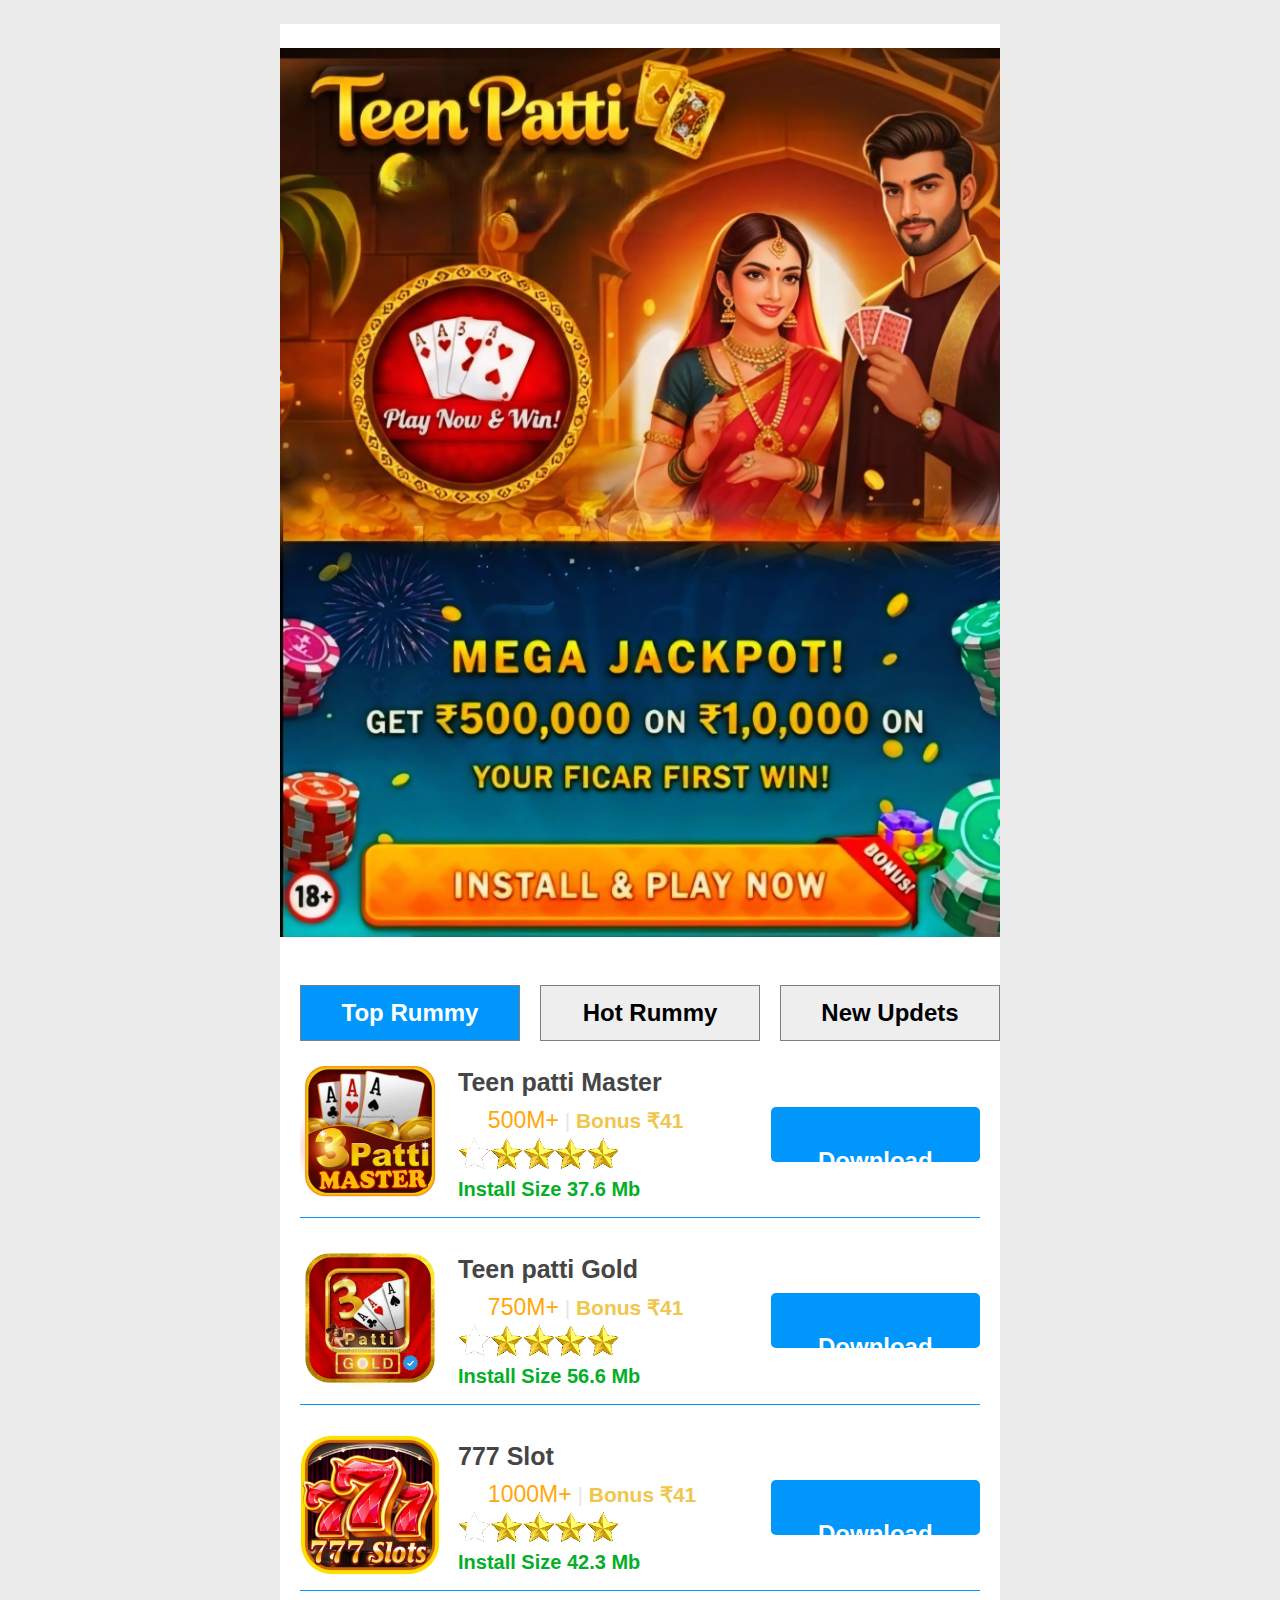
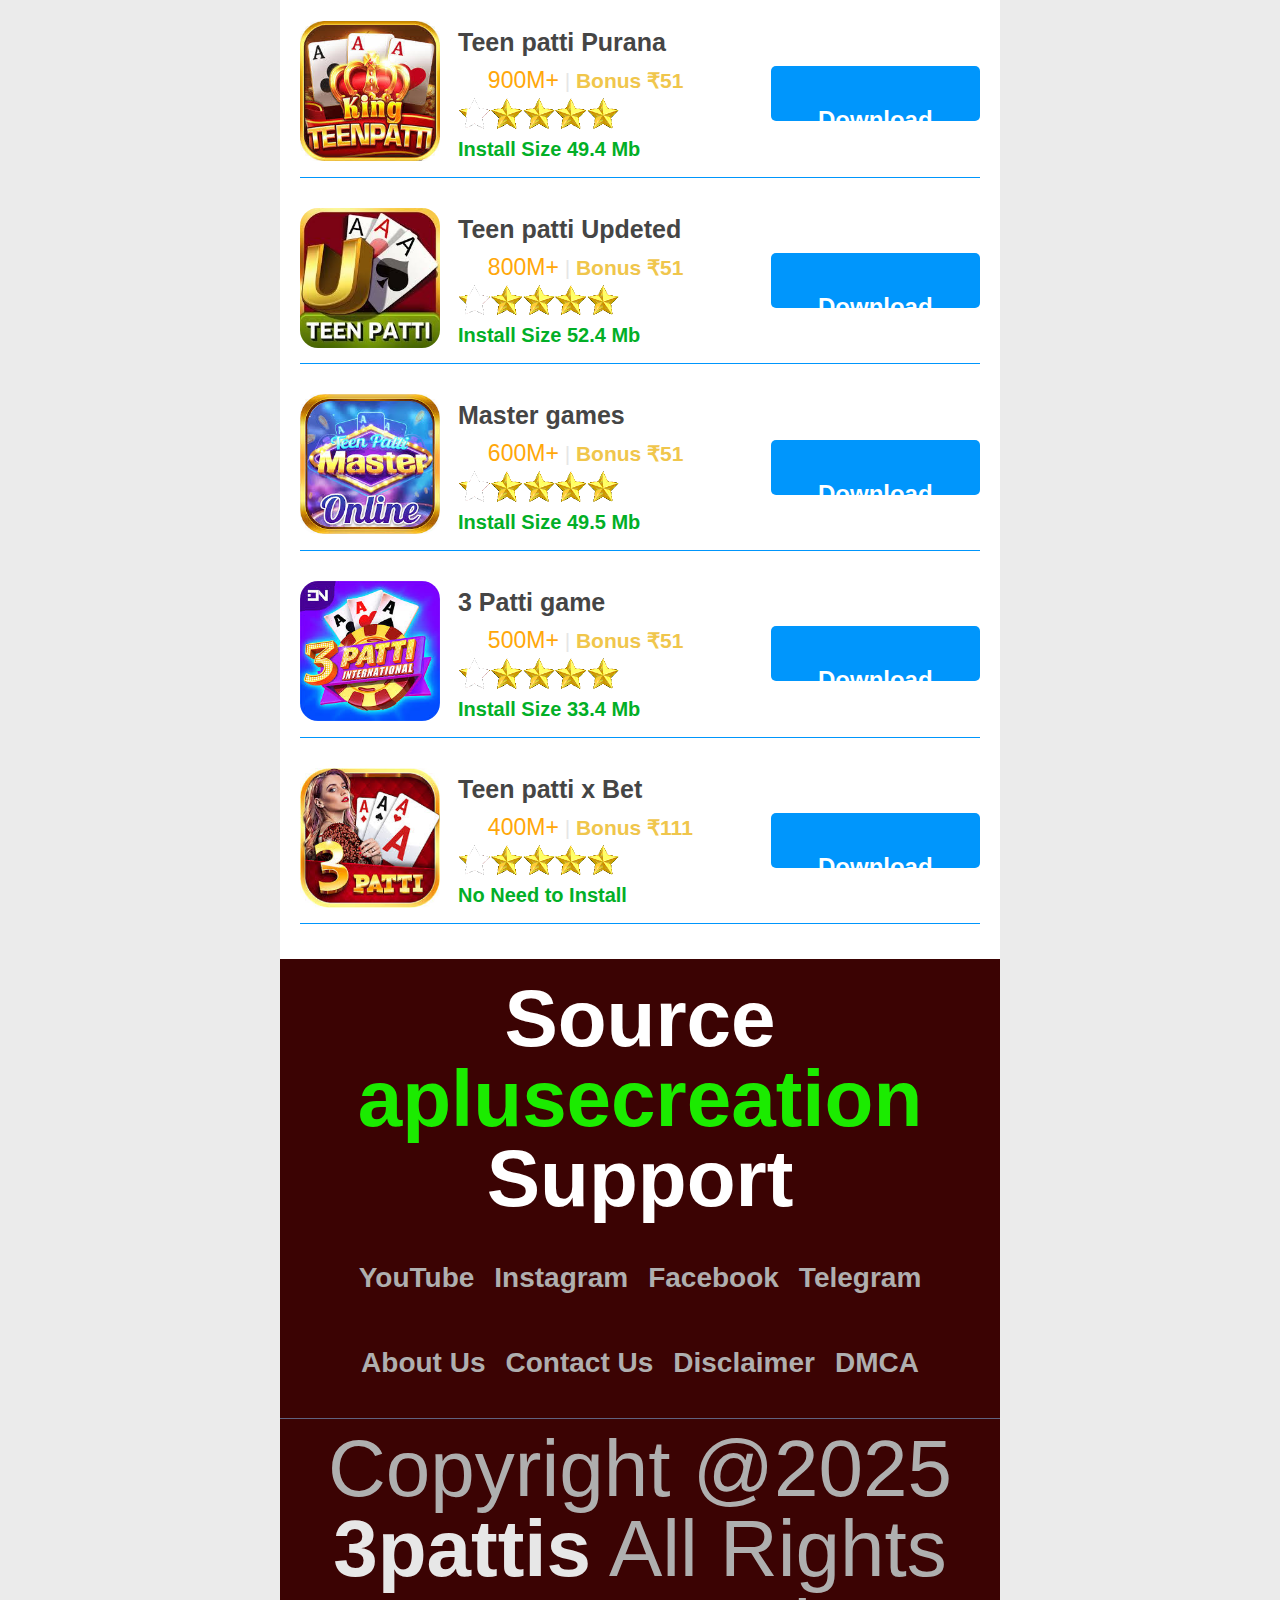
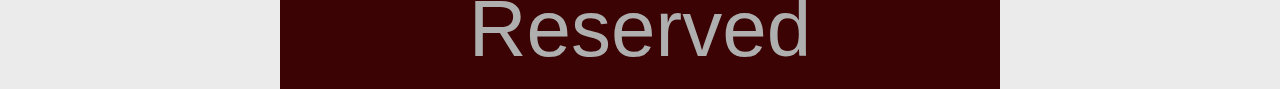
<file: index.html>
<!DOCTYPE html>
<html lang="en">
<head>
    <meta http-equiv="Content-Type" content="text/html; charset=UTF-8">
    <meta name="viewport" content="width=device-width, initial-scale=1.0">     <meta http-equiv="x-ua-compatible" content="IE=edge">
    <title> all Teen patti and rummy Apk Download & Get ₹51 Now | newrummyall</title>
	<meta name="keyword" content="allrummy,royallyrummy,allrummy apk,allrummy app,allrummy apk download,allrummy download,modern rummy,allrummy mod apk,allrummy app download,allrummy loot,allrummy pro,allrummy dragon vs tiger apk download,new allrummy,modern rummy apk,allrummy free download,allrummy mod apk download,allrummy app download apk,allrummy app download apkpure,allrummy dragon vs tiger,allrummy app apk download,allrummy game download,allrummy download apk,allrummy app apk,modern rummy apk download,allrummy loot apk download,allrummy app link,allrummy apkpure,allrummy gold,allrummy apk download for android,allrummy free download apk,allrummy game,allrummy style,allrummy customer care number,allrummy rummy gold,allrummy dragon vs tiger download,allrummy new,allrummy hack,allrummy com,modern rummy app download">

    <link href="style0.css" rel="stylesheet" type="text/css">
    <link rel="stylesheet" href="style1.css">
	<link rel="stylesheet" href="style2.css">
    <script src="scrippt1.js" type="text/javascript"></script>
    <script type="text/javascript" src="script2.js"></script>
</head>
<body>
    <div class="container">
    <img class="background" src="backgraund1.jpg" alt="Teen patti">
 <div class="support"><a href="https://t.me/aplusecreation" target="Teen patti" aria-label="Telegram Support Link"></a></div>
    <div class="downBtn" onclick="DownSoft()"></div>
	<div class="RummyTop_com tab_box bg">
	<div class="tabs">
    <div class="tab active" data-tab="tab1">Top Rummy</div>
    <div class="tab" data-tab="tab2">Hot Rummy</div>
    <div class="tab" data-tab="tab3">New Updets</div></div>
	<div id="tab1" class="tab-content active">
	<div class="tab_cont">
	<div class="sub_box ">
<ul>
	<li class="flex" style="border-bottom: 1px solid #0096fc; padding-bottom: 10px; margin-bottom: 10px;">
	<a class="flex flex_grow" title="Teen patti Mater">
	<img src="3-patti-master.webp" alt="Teen patti master">
	<div class="info flex_grow">
	<h3 class="name">Teen patti Master</h3>
	<p class="grade">
	<i style="font-size:0.8rem; color: #0096fc;" class="fas" aria-hidden="true"></i> 
	<em>500M+</em> | <span class="bonusText">Bonus ₹41</span></p>
	<img src="allrummydownloads_star_rating.gif" class="stars" alt="5 out of 5 stars">
	<p class="txt">Install Size 37.6 Mb</p></div></a>
	<a class="btn" href="https://www.earntp.com/gold/y0ni9q" target="teen patti master"><i style="font-size:1rem" class="fa" aria-hidden="true"></i><strong> Download</strong></a></li> 
	
	<li class="flex" style="border-bottom: 1px solid #0096fc; padding-bottom: 10px; margin-bottom: 10px;">
	<a class="flex flex_grow" title="Rummy Bloc">
	<img src="Teen-Patti-Gold.webp" alt="teen patti Gold">
	<div class="info flex_grow">
	<h3 class="name">Teen patti Gold</h3>
	<p class="grade">
	<i style="font-size:0.8rem; color: #0096fc;" class="fa" aria-hidden="true"></i> 
	<em>750M+</em> | <span class="bonusText">Bonus ₹41</span></p>
	<img src="allrummydownloads_star_rating.gif" class="stars" alt="5 out of 5 stars">
	<p class="txt">Install Size 56.6 Mb</p></div></a>
	<a class="btn" href="https://www.earntp.com/m/lmuw6c?scene=&f=w&p=wa&l=en&tp=m106" target="teen patti Gold"><i style="font-size:1rem" class="fa" aria-hidden="true"></i><strong> Download</strong></a></li> 
	
	<li class="flex" style="border-bottom: 1px solid #0096fc; padding-bottom: 10px; margin-bottom: 10px;">
	<a class="flex flex_grow" title="777 Slot">
	<img src="777-Slots.webp" alt="777 Slot">
	<div class="info flex_grow">
	<h3 class="name">777 Slot</h3>
	<p class="grade">
	<i style="font-size:0.8rem; color: #0096fc;" class="fa" aria-hidden="true"></i> 
	<em>1000M+</em> | <span class="bonusText">Bonus ₹41</span></p>
	<img src="allrummydownloads_star_rating.gif" class="stars" alt="5 out of 5 stars">
	<p class="txt">Install Size 42.3 Mb</p></div></a>
	<a class="btn" href="https://www.earntp.com/super/eh307t" target="777 Slot"><i style="font-size:1rem" class="fa" aria-hidden="true"></i><strong> Download</strong></a></li> 
	
	<li class="flex" style="border-bottom: 1px solid #0096fc; padding-bottom: 10px; margin-bottom: 10px;">
	<a class="flex flex_grow" title="Teen patti purana">
	<img src="images (15).jpeg" alt="teen pati old">
	<div class="info flex_grow">
	<h3 class="name">Teen patti Purana</h3>
	<p class="grade">
	<i style="font-size:0.8rem; color: #0096fc;" class="fa" aria-hidden="true"></i> 
	<em>900M+</em> | <span class="bonusText">Bonus ₹51</span></p>
	<img src="allrummydownloads_star_rating.gif"class="stars" alt="5 out of 5 stars">
	<p class="txt">Install Size 49.4 Mb</p></div></a>
	<a class="btn" href="https://www.earntp.com/m/cz11ld?scene=quick_share&f=w&p=wa&l=en&tp=m123" target="teen patti purana"><i style="font-size:1rem" class="fa" aria-hidden="true"></i><strong> Download</strong></a></li> 
	
	<li class="flex" style="border-bottom: 1px solid #0096fc; padding-bottom: 10px; margin-bottom: 10px;">
	<a class="flex flex_grow" title="teen patti updeted">
	<img src="images (3).jpeg" alt="Teen Patti Joy">
	<div class="info flex_grow">
	<h3 class="name">Teen patti Updeted</h3>
	<p class="grade">
	<i style="font-size:0.8rem; color: #0096fc;" class="fa" aria-hidden="true"></i> 
	<em>800M+</em> | <span class="bonusText">Bonus ₹51</span></p>
	<img src="allrummydownloads_star_rating.gif"class="stars" alt="5 out of 5 stars">
	<p class="txt">Install Size 52.4 Mb</p></div></a>
	<a class="btn" href="https://www.earntp.com/m/lmuw6c?scene=&f=w&p=wa&l=en&tp=m106" target="Teen patti updted"><i style="font-size:1rem" class="fa" aria-hidden="true"></i><strong> Download</strong></a></li> 
	
	<li class="flex" style="border-bottom: 1px solid #0096fc; padding-bottom: 10px; margin-bottom: 10px;">
	<a class="flex flex_grow" title="Master games">
	<img src="Teen-Patti-Master-51-Bonus.jpg" alt="Master games">
	<div class="info flex_grow">
	<h3 class="name">Master games</h3>
	<p class="grade">
	<i style="font-size:0.8rem; color: #0096fc;" class="fa" aria-hidden="true"></i> 
	<em>600M+</em> | <span class="bonusText">Bonus ₹51</span></p>
	<img src="allrummydownloads_star_rating.gif" class="stars" alt="5 out of 5 stars">
	<p class="txt">Install Size 49.5 Mb</p></div></a>
	<a class="btn" href="https://www.earntp.com/super/eh307t" target="Master games"><i style="font-size:1rem" class="fa" aria-hidden="true"></i><strong> Download</strong></a></li> 
	
	<li class="flex" style="border-bottom: 1px solid #0096fc; padding-bottom: 10px; margin-bottom: 10px;">
	<a class="flex flex_grow" title="3 Patii game">
	<img src="images (2).jpeg" alt="3 patti game">
	<div class="info flex_grow">
	<h3 class="name">3 Patti game</h3>
	<p class="grade">
	<i style="font-size:0.8rem; color: #0096fc;" class="fa" aria-hidden="true"></i> 
	<em>500M+</em> | <span class="bonusText">Bonus ₹51</span></p>
	<img src="allrummydownloads_star_rating.gif" class="stars" alt="5 out of 5 stars">
	<p class="txt">Install Size 33.4 Mb</p></div></a>
	<a class="btn" href="https://www.earntp.com/m/lmuw6c?scene=&f=w&p=wa&l=en&tp=m106" target="3 Ptti Games"><i style="font-size:1rem" class="fa" aria-hidden="true"></i><strong> Download</strong></a></li> 
	
	<li class="flex" style="border-bottom: 1px solid #0096fc; padding-bottom: 10px; margin-bottom: 10px;">
	<a class="flex flex_grow" title="teen patti x Bet">
	<img src="images (1).jpeg" alt="teen patti x bet">
	<div class="info flex_grow">
	<h3 class="name">Teen patti x Bet</h3>
	<p class="grade">
	<i style="font-size:0.8rem; color: #0096fc;" class="fa" aria-hidden="true"></i> 
	<em>400M+</em> | <span class="bonusText">Bonus ₹111</span></p>
	<img src="allrummydownloads_star_rating.gif" class="stars" alt="5 out of 5 stars">
	<p class="txt">No Need to Install</p></div></a>
	<a class="btn" href="https://www.earntp.com/gold/y0ni9q" target="Teen patti x Bet"><i style="font-size:1rem" class="fa" aria-hidden="true"></i><strong> Download</strong></a></li> 
	</ul>
	</div></div></div>
	<div id="tab2" class="tab-content">
    <div class="tab_cont">
	<div class="sub_box ">
		<ul>
	<li class="flex" style="border-bottom: 1px solid #0096fc; padding-bottom: 10px; margin-bottom: 10px;">
	<a class="flex flex_grow" title="King teen patti">
	<img src="images (15).jpeg" alt="King teen patti">
	<div class="info flex_grow">
	<h3 class="name">King teen patti</h3>
	<p class="grade">
	<i style="font-size:0.8rem; color: #0096fc;" class="fa" aria-hidden="true"></i> 
	<em>800M+</em> | <span class="bonusText">Bonus ₹41</span></p>
	<img src="allrummydownloads_star_rating.gif" class="stars" alt="5 out of 5 stars">
	<p class="txt">Install Size 43.8 Mb</p></div></a>
	<a class="btn" href="https://www.earntp.com/super/9geom3?scene=&f=w&p=default&l=en&tp=super1" target="King Teen Patii"><i style="font-size:1rem" class="fa" aria-hidden="true"></i><strong> Download</strong></a></li> 
	
	<li class="flex" style="border-bottom: 1px solid #0096fc; padding-bottom: 10px; margin-bottom: 10px;">
	<a class="flex flex_grow" title="Dhani teen patti">
	<img src="images (11).jpeg" alt="Dhani Teen patti">
	<div class="info flex_grow">
	<h3 class="name">DHANI teen pati</h3>
	<p class="grade">
	<i style="font-size:0.8rem; color: #0096fc;" class="fa" aria-hidden="true"></i> 
	<em>730M+</em> | <span class="bonusText">Bonus ₹41</span></p>
	<img src="allrummydownloads_star_rating.gif" class="stars" alt="5 out of 5 stars">
	<p class="txt">Install Size 55.6 Mb</p></div></a>
	<a class="btn" href="https://www.earntp.com/m/lmuw6c?scene=&f=w&p=wa&l=en&tp=m106" target="Dhani Teen Patti"><i style="font-size:1rem" class="fa" aria-hidden="true"></i><strong> Download</strong></a></li> 
	
	<li class="flex" style="border-bottom: 1px solid #0096fc; padding-bottom: 10px; margin-bottom: 10px;">
	<a class="flex flex_grow" title="Teen Patti Epic">
	<img src="Teen-Patti-Epic.jpg" alt="Teen Patti Epic">
	<div class="info flex_grow">
	<h3 class="name">Teen Patti Epic</h3>
	<p class="grade">
	<i style="font-size:0.8rem; color: #0096fc;" class="fa" aria-hidden="true"></i> 
	<em>680M+</em> | <span class="bonusText">Bonus ₹41</span></p>
	<img src="allrummydownloads_star_rating.gif" class="stars" alt="5 out of 5 stars">
	<p class="txt">Install Size 57.6 Mb</p></div></a>
	<a class="btn" href="https://teenpatticlub.io?from_gameid=6962837&channelCode=200000" target="Teen Patti Epic"><i style="font-size:1rem" class="fa" aria-hidden="true"></i><strong> Download</strong></a></li> 
	
	<li class="flex" style="border-bottom: 1px solid #0096fc; padding-bottom: 10px; margin-bottom: 10px;">
	<a class="flex flex_grow" title="Dhani2">
	<img src="images (12).jpeg" alt="Dhani v2">
	<div class="info flex_grow">
	<h3 class="name">Dhani V2 </h3>
	<p class="grade">
	<i style="font-size:0.8rem; color: #0096fc;" class="fa" aria-hidden="true"></i> 
	<em>530M+</em> | <span class="bonusText">Bonus ₹51</span></p>
	<img src="allrummydownloads_star_rating.gif" class="stars" alt="5 out of 5 stars">
	<p class="txt">Install Size 54.4 Mb</p></div></a>
	<a class="btn" href="https://teenpattifun.com?from_gameid=11532968&channelCode=200000" target="Dhani v2"><i style="font-size:1rem" class="fa" aria-hidden="true"></i><strong> Download</strong></a></li> 
	
	<li class="flex" style="border-bottom: 1px solid #0096fc; padding-bottom: 10px; margin-bottom: 10px;">
	<a class="flex flex_grow" title="Teen patti Star">
	<img src="teen-patti-star.jpg" alt="Teen Patti Star">
	<div class="info flex_grow">
	<h3 class="name">Teen Patti Star</h3>
	<p class="grade">
	<i style="font-size:0.8rem; color: #0096fc;" class="fa" aria-hidden="true"></i> 
	<em>500M+</em> | <span class="bonusText">Bonus ₹51</span></p>
	<img src="allrummydownloads_star_rating.gif" class="stars" alt="5 out of 5 stars">
	<p class="txt">Install Size 45.1 Mb</p></div></a>
	<a class="btn" href="https://www.earntp.com/m/cz11ld?scene=quick_share&f=w&p=wa&l=en&tp=m123" target="Teen Patti Star"><i style="font-size:1rem" class="fa" aria-hidden="true"></i><strong> Download</strong></a></li> 
	
	<li class="flex" style="border-bottom: 1px solid #0096fc; padding-bottom: 10px; margin-bottom: 10px;">
	<a class="flex flex_grow" title="Teen Patti Host">
	<img src="unnamed.png" alt="Teen Patti Host">
	<div class="info flex_grow">
	<h3 class="name">Teen patti Host</h3>
	<p class="grade">
	<i style="font-size:0.8rem; color: #0096fc;" class="fa" aria-hidden="true"></i> 
	<em>380M+</em> | <span class="bonusText">Bonus ₹51</span></p>
	<img src="allrummydownloads_star_rating.gif" class="stars" alt="5 out of 5 stars">
	<p class="txt">Install Size 38.9 Mb</p></div></a>
	<a class="btn" href="https://www.earntp.com/gold/y0ni9q" target="Teen Patti Host"><i style="font-size:1rem" class="fa" aria-hidden="true"></i><strong> Download</strong></a></li> 
	</ul></div></div></div>
	
	<div id="tab3" class="tab-content">
    <div class="tab_cont">
	<div class="sub_box ">
	<ul>
	<li class="flex" style="border-bottom: 1px solid #0096fc; padding-bottom: 10px; margin-bottom: 10px;">
	<a class="flex flex_grow" title="Rummy Good">
	<img src="teligramlogo.jpg " alt="Rummy Good">
	<div class="info flex_grow">
	<h3 class="name">JOIN Taligram Channal</h3>
	<p class="grade">
	<i style="font-size:0.8rem; color: #0096fc;" class="fa" aria-hidden="true"></i> 
	<em>fast</em> | <span class="bonusText">Rummyalls</span></p>
	
	<p class="txt">Instant All Update</p></div></a>
	<a class="btn" href="https://t.me/aplusecreation" target="rummyalls"><i style="font-size:1rem" class="fa" aria-hidden="true"></i><strong>Join Now</strong></a></li> 
	</ul></div></div></div>
	


	<div style="border-bottom: 1px solid #ffffff;"><br></div>
	<div class="footer">
	<p style="font-size: 0.8rem;text-align: center; color:white;"><strong>Source <a href="aplusecreation" target="aplusecreation" style="color: #1beb00;" aria-label="Aplusecreation Source">aplusecreation</a> Support</strong></p> 
	<div class="links">
	<a href="https://youtube.com/@aplusecreation?si=GvwDzfgdaSUjNNng">YouTube</a>
	<a href="https://www.instagram.com/a._.pluse._.creation?igsh=MTl2MmdpZ2g1ZHc4eA==">Instagram</a>
	<a href="https://t.me/aplusecreation" target="Facebook">Facebook</a>
	<a href="https://t.me/aplusecreation" target="Telegram">Telegram</a>
	<a href="about.html" target="About Us">About Us</a>
	<a href="contect.html" target="Contact Us">Contact Us</a>
	<a href="https://t.me/aplusecreation" target="Disclaimer">Disclaimer</a>
	<a href="https://t.me/aplusecreation" target="DMCA">DMCA</a></div>
	<div class="devider"></div>
	<p style="font-size: 0.8rem;text-align: center;">Copyright @2025 <a href="aplusecreation" style="font-weight: bold; color: rgb(231, 231, 231);">3pattis</a> All Rights Reserved</p></div></div> 
<style>
	body {
	font-family: Arial, sans-serif;
	width:100%;
	}
	.tabs {
	display: flex;	
	}
	.tab {
	flex: 1;
	padding: 15px;
	text-align: center;
	background-color: #EEEEEE;
	font-weight: 700;
	border: 1px solid #7e7e7e;
	cursor: pointer;
    /* FIX: Ensure inactive tab text is black against light gray background */
    color: #000000; 
	}
	.tab.active{
	color:#ffff;
	background-color:#0096FC;
	}
	.tab-content {
	display: none;
	padding: 0 20px;
            
	}
	.tab-content.active {
	display: block;
	}
	
	/* FIX: Maximum contrast for all list item text against the list background */
    .RummyTop_com.tab_box.bg {
        background-color: #FFFFFF; /* Explicitly white background for list content */
    }
    .info p, .info em, .info .bonusText {
        color: #000000; /* Pure black text for maximum contrast (WCAG AAA) */
    }

</style>
<script>
    const tabs = document.querySelectorAll('.tab');
    const tabContent = document.querySelectorAll('.tab-content');
    tabs.forEach(tab => {
    tab.addEventListener('click', function() {
	const tabData = this.dataset.tab;
	const activeTab = document.querySelector('.tab.active');
	const activeContent = document.querySelector('.tab-content.active');
	activeTab.classList.remove('active');
	activeContent.classList.remove('active');
	this.classList.add('active');
	document.getElementById(tabData).classList.add('active');
	});
    });
</script>
</body>

</html>
</file>
<file: style0.css>
html, body {
    margin: 0;
    padding: 0;
    width: 100%;
    height: 100%;
    line-height: 1;
}
img {
    display: block;
    width: 100%;
    height: 100%;
}
.link {
    position: absolute;
    top: 74%;
    left: 0;
    right: 0;
    margin: 0 auto;
    width: 47%;
    height: 8%;
    -webkit-tap-highlight-color: rgba(0, 0, 0, 0);
}
.img-btn {
	margin-top:20%;
    width: 100%;
    height: 100%;
    background-image: url('https://rummytop.com');
    background-size: 100% 100%;
    background-repeat: no-repeat;
}
.step {
    position: relative;
    margin: 0 auto;
    width: 100%;
    height: 100%;
    text-align: center;
}
.step>img {
    box-sizing: border-box;
    margin-bottom: 20px;
    padding: 0 20px;
    height: auto;
}
.step>img:first-child {
    margin-bottom: 0
}
.mask {
    display: none;
    position: fixed;
    top: 0;
    bottom: 0;
    right: 0;
    left: 0;
    background: rgba(0, 0, 0, 1);
    z-index: 1000;
}
.mask>img {
    margin: 15% auto;
    width: 100%;
    height: auto;
    z-index: 1100;
}
@media only screen and (device-width: 375px) and (device-height: 812px) and (-webkit-device-pixel-ratio: 3) {
    .link {
        top: 75%;
        height: 7%;
    }
}
</file>
<file: style1.css>
html {
	font-size: 100px;
}
.container {
	position: relative;
	max-width: 720px;
	margin: 0 auto;
	background-color:#ffffff;
}

}
.container .downBtn{
  position: absolute;
  top: 7.3rem;
  left: 13%;
  width: 77%;
  height: 1.1rem;
  background-size: 100% 100%;
  background-repeat: no-repeat;
}
.footer {
	display: flex;
	flex-direction: column;
	align-items: center;
	padding: 0.1rem 0 0.1rem;
	background-color: #3b0303;
	color: #afafaf;
}
.footer .links {
	display: flex;
	justify-content: center;
	flex-wrap: wrap;
	margin-top: 0.2rem;
}
.footer .links a {
    display: flex;
    align-items: center;
    /* ❌ REMOVED: height: 0.08rem; */
    
    /* ✅ FIX: Add generous vertical padding (0.15rem = 15px) 
       This makes the total tappable area much larger than 44px */
    padding: 0.15rem 0.1rem; 
    
    /* This margin provides necessary spacing between link rows, and is kept */
    margin-bottom: 0.2667rem; 
    
    font-size: 0.28rem;
    text-decoration: none;
    color: #afafaf;
    font-weight: bold;
}
}
.footer .links a.border {
	border-right: 1px dashed #afafaf;
}
.devider{
	width:100%;
	border-bottom:1px solid #606280
}
.footer p{
	margin-top: .1rem;
	margin-bottom: .1rem;
}
header {
	font-size: .4rem;
	padding-top: .1rem;
}
header h1{
	font-weight: bold;
	margin-bottom: .2rem;
	text-align: center;
}
.section{
	margin-left: .2rem;
	margin-right: .2rem;
	line-height: .35rem;
}
.section p{
	margin-bottom: .3rem;
	font-size: .3rem;
}
.container ul {
	list-style:disc;
	counter-reset: item;
	margin-left: .2.5rem;
}
.container li {
	font-size: .28rem;
	line-height: .45rem; 
}
.home{
	text-align: center;
	padding-top: .1rem;
}
.home button{
.home button {
    width: 1rem;
    color: white;
    background-color: #4dacff;
    
    /* ✅ FIX: Ensure sufficient vertical padding for 44px height */
    padding-top: 0.15rem;    /* 15px */
    padding-bottom: 0.15rem; /* 15px */
    
    /* Original horizontal padding was odd; fixed to be symmetric */
    padding-left: 0.4rem;  
    padding-right: 0.4rem; 
    
    /* ✅ FIX: Ensure spacing between adjacent buttons (10px margin) */
    margin-left: 0.1rem; 
    margin-right: 0.1rem;
    
    font-size: 0.25rem;
    font-weight: bold;
    border-radius: 0.1rem;
    cursor: pointer;
}
}
.stars {
    /* Keep the width proportional to the container */
    width: 57% !important;
    
    /* ✅ FIX: Let the height scale automatically to maintain the 4.69 ratio */
    height: auto !important; 
    
    /* Remove any other properties that might force a specific height */
}
}
</file>
<file: style2.css>
@import;
ul,
h1,
h2,
h3,
h4,
p,
th,
td {
	margin: 0;
	padding: 0
}
h1,h2,h3,h4{
	font-size: 100%;
	font-weight: 400
}
html {
	font-size: 100px
}
body {
	font-size: .24rem
}
body {
	margin: 0;
	font-family: microsoft yahei, Arial, Tahoma, Helvetica, simsun, hiragino sans gb, sans-serif;
	color: #333;
	background-color: #ebebeb;
	position: relative
}
html,
body {
	width: 100%
	
}
.bg {
	background: #1ff1f1;
}
.flex {
	display: flex
}
.flex_grow {
	-moz-flex-grow: 1;
	flex-grow: 1
}
b,
em,
i {
	font-style: normal;
	font-weight: 400
}
body,
html {
	width: 100%
}
a {
	color: #333333;
	text-decoration: none;
	-webkit-tap-highlight-color: transparent
}
.btn {
	background-color: #0096fc;
}
.btn:hover {
	background-color: #0096fc;
	opacity: .9;
	-webkit-transform: scale(.96)
}
.RummyTop_com ul li {
	padding-top: .2rem;
	align-items: center
}
.RummyTop_com ul li img {
	display: block;
	width: 1.4rem;
	height: 1.4rem;
	border-radius: .18rem
}
.RummyTop_com ul li .flex_grow {
	width: 0%
	color: #333;
	
}
.RummyTop_com ul li .info {
	margin: 0 .28rem 0 .18rem
}
.RummyTop_com ul li .info p {
	display: block;
	width: auto;
	overflow: hidden;
	white-space: nowrap;
	font-size: .21rem
	
}
.RummyTop_com ul li .info .name {
	font-size: .25rem;
	color: #454545;
	font-weight: 500;
	line-height: .42rem;
	font-weight: 700
}
.RummyTop_com ul li .info .grade {
	color: #e6e6e6;
	line-height: .31rem
}
.RummyTop_com ul li .info .grade span {
	color: #f0c64c;
	font-weight: 700
}
.RummyTop_com ul li .info .grade em {
	color: #ffa709;
	font-size: .23rem
}
.RummyTop_com ul li .info .grade i {
	display: inline-block;
	width: .24rem;
	height: .25rem;
	background-position: -1.93rem -1.7rem;
	position: relative;
	top: .03rem;
	margin-right: 0;
}
.RummyTop_com ul li .info .txt {
	color: #02AF27;
	line-height: .36rem;
	font-weight: 740;
	font-size: .2rem
}
.RummyTop_com ul li .info .red {
	color: #ff0320;
	line-height: .36rem;
	font-weight: 740;
	font-size: .2rem
}
.RummyTop_com ul li .btn {
	display: block;
	line-height: .55rem;
	margin: 0 Auto;
	border-radius: .06rem;
	color: #ffffff;
	font-size: .24rem;
	text-align: center;
	width: 2.1rem;
	height: .55rem;
	border: none;
	font-weight: 700;
	cursor: pointer;
	border-radius: 5px

}
</file>
